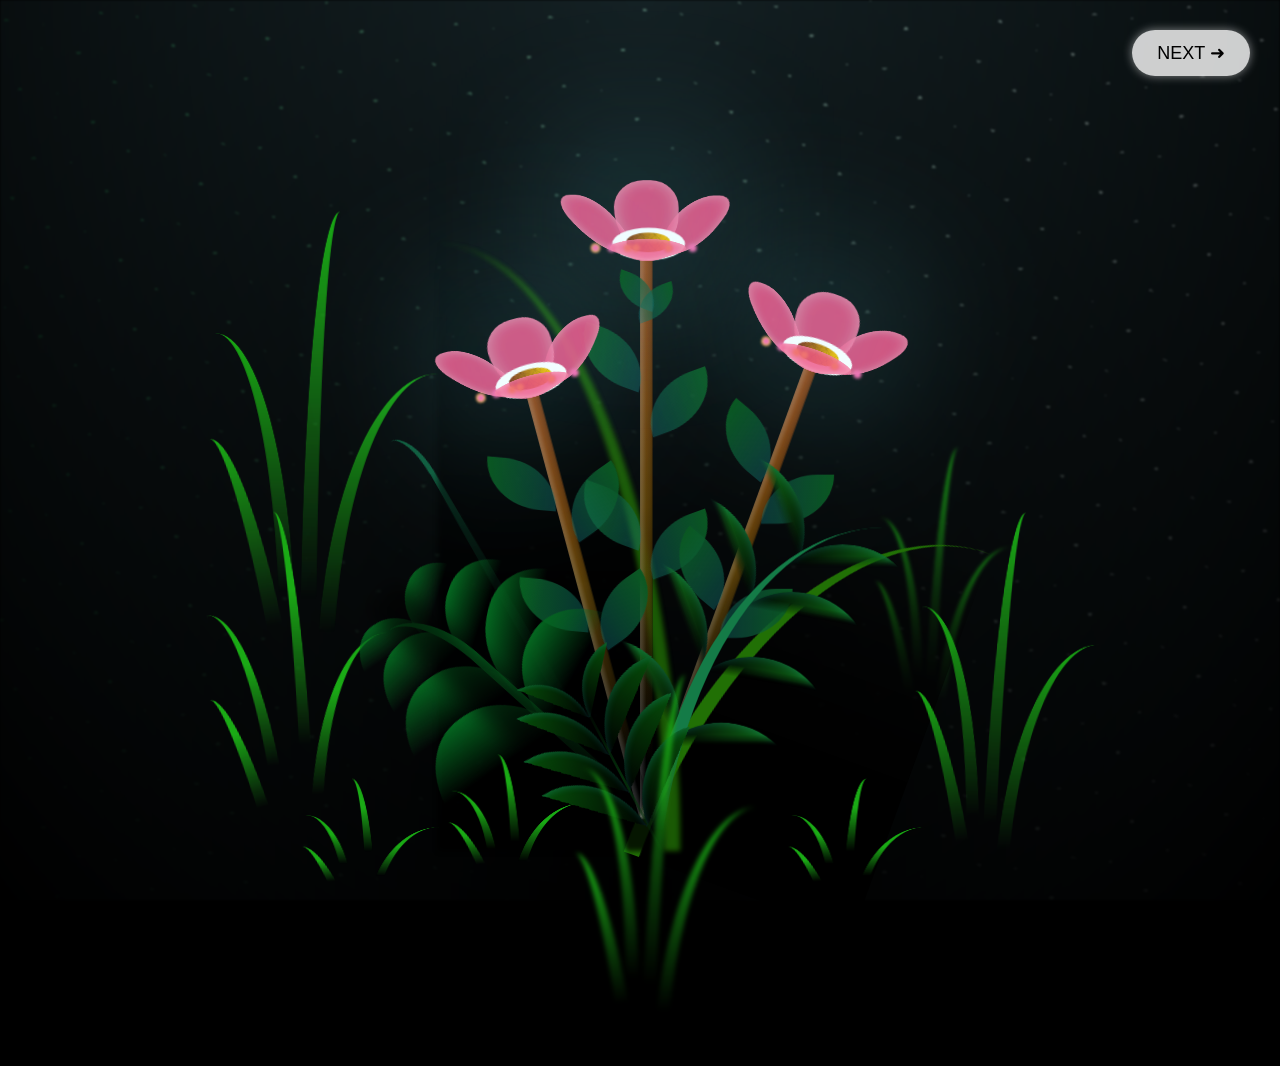
<file: index.html>
<!DOCTYPE html>
<html lang="en">
<head>
    <meta charset="UTF-8">
    <meta http-equiv="X-UA-Compatible" content="IE=edge">
    <meta name="viewport" content="width=device-width, initial-scale=1.0">
    <link rel="stylesheet" href="main.css">
    <link rel="icon" href="flowers.png" type="image/x-icon">
    <title>flowers</title>
    
    <style>
        /* Style for the Next button */
        .next-btn {
            position: fixed;
            top: 30px;
            right: 30px;
            padding: 12px 25px;
            background-color: rgba(255, 255, 255, 0.8);
            color: #000;
            text-decoration: none;
            font-family: Arial, sans-serif;
            font-size: 18px;
            border-radius: 50px;
            box-shadow: 0 0 10px rgba(255, 255, 255, 0.5);
            z-index: 1000; /* Ensures it sits on top of the flowers */
            opacity: 0; /* Hidden initially */
            animation: fadeInButton 2s ease forwards;
            animation-delay: 5s; /* Waits 5 seconds before appearing */
            transition: transform 0.2s, background-color 0.2s;
        }

        .next-btn:hover {
            transform: scale(1.1);
            background-color: #fff;
            cursor: pointer;
        }

        /* Animation definition */
        @keyframes fadeInButton {
            to {
                opacity: 1;
            }
        }
    </style>
</head>
<body class="container">
    <div class="night"></div>
    <div class="flowers">
      <div class="flower flower--1">
        <div class="flower__leafs flower__leafs--1">
          <div class="flower__leaf flower__leaf--1"></div>
          <div class="flower__leaf flower__leaf--2"></div>
          <div class="flower__leaf flower__leaf--3"></div>
          <div class="flower__leaf flower__leaf--4"></div>
          <div class="flower__white-circle"></div>
  
          <div class="flower__light flower__light--1"></div>
          <div class="flower__light flower__light--2"></div>
          <div class="flower__light flower__light--3"></div>
          <div class="flower__light flower__light--4"></div>
          <div class="flower__light flower__light--5"></div>
          <div class="flower__light flower__light--6"></div>
          <div class="flower__light flower__light--7"></div>
          <div class="flower__light flower__light--8"></div>
  
        </div>
        <div class="flower__line">
          <div class="flower__line__leaf flower__line__leaf--1"></div>
          <div class="flower__line__leaf flower__line__leaf--2"></div>
          <div class="flower__line__leaf flower__line__leaf--3"></div>
          <div class="flower__line__leaf flower__line__leaf--4"></div>
          <div class="flower__line__leaf flower__line__leaf--5"></div>
          <div class="flower__line__leaf flower__line__leaf--6"></div>
        </div>
      </div>
  
      <div class="flower flower--2">
        <div class="flower__leafs flower__leafs--2">
          <div class="flower__leaf flower__leaf--1"></div>
          <div class="flower__leaf flower__leaf--2"></div>
          <div class="flower__leaf flower__leaf--3"></div>
          <div class="flower__leaf flower__leaf--4"></div>
          <div class="flower__white-circle"></div>
  
          <div class="flower__light flower__light--1"></div>
          <div class="flower__light flower__light--2"></div>
          <div class="flower__light flower__light--3"></div>
          <div class="flower__light flower__light--4"></div>
          <div class="flower__light flower__light--5"></div>
          <div class="flower__light flower__light--6"></div>
          <div class="flower__light flower__light--7"></div>
          <div class="flower__light flower__light--8"></div>
  
        </div>
        <div class="flower__line">
          <div class="flower__line__leaf flower__line__leaf--1"></div>
          <div class="flower__line__leaf flower__line__leaf--2"></div>
          <div class="flower__line__leaf flower__line__leaf--3"></div>
          <div class="flower__line__leaf flower__line__leaf--4"></div>
        </div>
      </div>
  
      <div class="flower flower--3">
        <div class="flower__leafs flower__leafs--3">
          <div class="flower__leaf flower__leaf--1"></div>
          <div class="flower__leaf flower__leaf--2"></div>
          <div class="flower__leaf flower__leaf--3"></div>
          <div class="flower__leaf flower__leaf--4"></div>
          <div class="flower__white-circle"></div>
  
          <div class="flower__light flower__light--1"></div>
          <div class="flower__light flower__light--2"></div>
          <div class="flower__light flower__light--3"></div>
          <div class="flower__light flower__light--4"></div>
          <div class="flower__light flower__light--5"></div>
          <div class="flower__light flower__light--6"></div>
          <div class="flower__light flower__light--7"></div>
          <div class="flower__light flower__light--8"></div>
  
        </div>
        <div class="flower__line">
          <div class="flower__line__leaf flower__line__leaf--1"></div>
          <div class="flower__line__leaf flower__line__leaf--2"></div>
          <div class="flower__line__leaf flower__line__leaf--3"></div>
          <div class="flower__line__leaf flower__line__leaf--4"></div>
        </div>
      </div>
  
      <div class="grow-ans" style="--d:1.2s">
        <div class="flower__g-long">
          <div class="flower__g-long__top"></div>
          <div class="flower__g-long__bottom"></div>
        </div>
      </div>
  
      <div class="growing-grass">
        <div class="flower__grass flower__grass--1">
          <div class="flower__grass--top"></div>
          <div class="flower__grass--bottom"></div>
          <div class="flower__grass__leaf flower__grass__leaf--1"></div>
          <div class="flower__grass__leaf flower__grass__leaf--2"></div>
          <div class="flower__grass__leaf flower__grass__leaf--3"></div>
          <div class="flower__grass__leaf flower__grass__leaf--4"></div>
          <div class="flower__grass__leaf flower__grass__leaf--5"></div>
          <div class="flower__grass__leaf flower__grass__leaf--6"></div>
          <div class="flower__grass__leaf flower__grass__leaf--7"></div>
          <div class="flower__grass__leaf flower__grass__leaf--8"></div>
          <div class="flower__grass__overlay"></div>
        </div>
      </div>
  
      <div class="growing-grass">
        <div class="flower__grass flower__grass--2">
          <div class="flower__grass--top"></div>
          <div class="flower__grass--bottom"></div>
          <div class="flower__grass__leaf flower__grass__leaf--1"></div>
          <div class="flower__grass__leaf flower__grass__leaf--2"></div>
          <div class="flower__grass__leaf flower__grass__leaf--3"></div>
          <div class="flower__grass__leaf flower__grass__leaf--4"></div>
          <div class="flower__grass__leaf flower__grass__leaf--5"></div>
          <div class="flower__grass__leaf flower__grass__leaf--6"></div>
          <div class="flower__grass__leaf flower__grass__leaf--7"></div>
          <div class="flower__grass__leaf flower__grass__leaf--8"></div>
          <div class="flower__grass__overlay"></div>
        </div>
      </div>
  
      <div class="grow-ans" style="--d:2.4s">
        <div class="flower__g-right flower__g-right--1">
          <div class="leaf"></div>
        </div>
      </div>
  
      <div class="grow-ans" style="--d:2.8s">
        <div class="flower__g-right flower__g-right--2">
          <div class="leaf"></div>
        </div>
      </div>
  
      <div class="grow-ans" style="--d:2.8s">
        <div class="flower__g-front">
          <div class="flower__g-front__leaf-wrapper flower__g-front__leaf-wrapper--1">
            <div class="flower__g-front__leaf"></div>
          </div>
          <div class="flower__g-front__leaf-wrapper flower__g-front__leaf-wrapper--2">
            <div class="flower__g-front__leaf"></div>
          </div>
          <div class="flower__g-front__leaf-wrapper flower__g-front__leaf-wrapper--3">
            <div class="flower__g-front__leaf"></div>
          </div>
          <div class="flower__g-front__leaf-wrapper flower__g-front__leaf-wrapper--4">
            <div class="flower__g-front__leaf"></div>
          </div>
          <div class="flower__g-front__leaf-wrapper flower__g-front__leaf-wrapper--5">
            <div class="flower__g-front__leaf"></div>
          </div>
          <div class="flower__g-front__leaf-wrapper flower__g-front__leaf-wrapper--6">
            <div class="flower__g-front__leaf"></div>
          </div>
          <div class="flower__g-front__leaf-wrapper flower__g-front__leaf-wrapper--7">
            <div class="flower__g-front__leaf"></div>
          </div>
          <div class="flower__g-front__leaf-wrapper flower__g-front__leaf-wrapper--8">
            <div class="flower__g-front__leaf"></div>
          </div>
          <div class="flower__g-front__line"></div>
        </div>
      </div>
  
      <div class="grow-ans" style="--d:3.2s">
        <div class="flower__g-fr">
          <div class="leaf"></div>
          <div class="flower__g-fr__leaf flower__g-fr__leaf--1"></div>
          <div class="flower__g-fr__leaf flower__g-fr__leaf--2"></div>
          <div class="flower__g-fr__leaf flower__g-fr__leaf--3"></div>
          <div class="flower__g-fr__leaf flower__g-fr__leaf--4"></div>
          <div class="flower__g-fr__leaf flower__g-fr__leaf--5"></div>
          <div class="flower__g-fr__leaf flower__g-fr__leaf--6"></div>
          <div class="flower__g-fr__leaf flower__g-fr__leaf--7"></div>
          <div class="flower__g-fr__leaf flower__g-fr__leaf--8"></div>
        </div>
      </div>
  
      <div class="long-g long-g--0">
        <div class="grow-ans" style="--d:3s">
          <div class="leaf leaf--0"></div>
        </div>
        <div class="grow-ans" style="--d:2.2s">
          <div class="leaf leaf--1"></div>
        </div>
        <div class="grow-ans" style="--d:3.4s">
          <div class="leaf leaf--2"></div>
        </div>
        <div class="grow-ans" style="--d:3.6s">
          <div class="leaf leaf--3"></div>
        </div>
      </div>
  
      <div class="long-g long-g--1">
        <div class="grow-ans" style="--d:3.6s">
          <div class="leaf leaf--0"></div>
        </div>
        <div class="grow-ans" style="--d:3.8s">
          <div class="leaf leaf--1"></div>
        </div>
        <div class="grow-ans" style="--d:4s">
          <div class="leaf leaf--2"></div>
        </div>
        <div class="grow-ans" style="--d:4.2s">
          <div class="leaf leaf--3"></div>
        </div>
      </div>
  
      <div class="long-g long-g--2">
        <div class="grow-ans" style="--d:4s">
          <div class="leaf leaf--0"></div>
        </div>
        <div class="grow-ans" style="--d:4.2s">
          <div class="leaf leaf--1"></div>
        </div>
        <div class="grow-ans" style="--d:4.4s">
          <div class="leaf leaf--2"></div>
        </div>
        <div class="grow-ans" style="--d:4.6s">
          <div class="leaf leaf--3"></div>
        </div>
      </div>
  
      <div class="long-g long-g--3">
        <div class="grow-ans" style="--d:4s">
          <div class="leaf leaf--0"></div>
        </div>
        <div class="grow-ans" style="--d:4.2s">
          <div class="leaf leaf--1"></div>
        </div>
        <div class="grow-ans" style="--d:3s">
          <div class="leaf leaf--2"></div>
        </div>
        <div class="grow-ans" style="--d:3.6s">
          <div class="leaf leaf--3"></div>
        </div>
      </div>
  
      <div class="long-g long-g--4">
        <div class="grow-ans" style="--d:4s">
          <div class="leaf leaf--0"></div>
        </div>
        <div class="grow-ans" style="--d:4.2s">
          <div class="leaf leaf--1"></div>
        </div>
        <div class="grow-ans" style="--d:3s">
          <div class="leaf leaf--2"></div>
        </div>
        <div class="grow-ans" style="--d:3.6s">
          <div class="leaf leaf--3"></div>
        </div>
      </div>
  
      <div class="long-g long-g--5">
        <div class="grow-ans" style="--d:4s">
          <div class="leaf leaf--0"></div>
        </div>
        <div class="grow-ans" style="--d:4.2s">
          <div class="leaf leaf--1"></div>
        </div>
        <div class="grow-ans" style="--d:3s">
          <div class="leaf leaf--2"></div>
        </div>
        <div class="grow-ans" style="--d:3.6s">
          <div class="leaf leaf--3"></div>
        </div>
      </div>
  
      <div class="long-g long-g--6">
        <div class="grow-ans" style="--d:4.2s">
          <div class="leaf leaf--0"></div>
        </div>
        <div class="grow-ans" style="--d:4.4s">
          <div class="leaf leaf--1"></div>
        </div>
        <div class="grow-ans" style="--d:4.6s">
          <div class="leaf leaf--2"></div>
        </div>
        <div class="grow-ans" style="--d:4.8s">
          <div class="leaf leaf--3"></div>
        </div>
      </div>
  
      <div class="long-g long-g--7">
        <div class="grow-ans" style="--d:3s">
          <div class="leaf leaf--0"></div>
        </div>
        <div class="grow-ans" style="--d:3.2s">
          <div class="leaf leaf--1"></div>
        </div>
        <div class="grow-ans" style="--d:3.5s">
          <div class="leaf leaf--2"></div>
        </div>
        <div class="grow-ans" style="--d:3.6s">
          <div class="leaf leaf--3"></div>
        </div>
      </div>
    </div>
    
    <a href="birthday.html" class="next-btn">NEXT &#10140;</a>

    <script src="main.js"></script>
  </body>
</html>
</file>
<file: main.css>
*,
*::after,
*::before {
  padding: 0;
  margin: 0;
  box-sizing: border-box;
}

:root {
  --dark-color: #000;
}

body {
  display: flex;
  align-items: flex-end;
  justify-content: center;
  min-height: 100vh;
  background-color: var(--dark-color);
  overflow: hidden;
  perspective: 1000px;
}

.night {
  position: fixed;
  left: 50%;
  top: 0;
  transform: translateX(-50%);
  width: 100%;
  height: 100%;
  filter: blur(0.1vmin);
  background-image: radial-gradient(ellipse at top, transparent 0%, var(--dark-color)), 
  radial-gradient(ellipse at bottom, var(--dark-color), rgba(145, 233, 255, 0.2)), repeating-linear-gradient(220deg, rgb(0, 0, 0) 0px,
   rgb(0, 0, 0) 19px, transparent 19px, transparent 22px), repeating-linear-gradient(189deg, rgb(0, 0, 0) 0px, rgb(0, 0, 0) 19px, transparent 19px, transparent 22px),
    repeating-linear-gradient(148deg, rgb(0, 0, 0) 0px, rgb(0, 0, 0) 19px, transparent 19px, transparent 22px), linear-gradient(90deg, rgb(7, 107, 42), rgb(240, 240, 240));
}

.flowers {
  position: relative;
  transform: scale(0.9);
}

.flower {
  position: absolute;
  bottom: 10vmin;
  transform-origin: bottom center;
  z-index: 10;
  --fl-speed: 0.3s;
}
.flower--1 {
  -webkit-animation: moving-flower-1 4s linear infinite;
          animation: moving-flower-1 4s linear infinite;
}
.flower--1 .flower__line {
  height: 70vmin;
  -webkit-animation-delay: 0.3s;
          animation-delay: 0.3s;
}
.flower--1 .flower__line__leaf--1 {
  -webkit-animation: blooming-leaf-right var(--fl-speed) 1.6s backwards;
          animation: blooming-leaf-right var(--fl-speed) 1.6s backwards;
}
.flower--1 .flower__line__leaf--2 {
  -webkit-animation: blooming-leaf-right var(--fl-speed) 1.4s backwards;
          animation: blooming-leaf-right var(--fl-speed) 1.4s backwards;
}
.flower--1 .flower__line__leaf--3 {
  -webkit-animation: blooming-leaf-left var(--fl-speed) 1.2s backwards;
          animation: blooming-leaf-left var(--fl-speed) 1.2s backwards;
}
.flower--1 .flower__line__leaf--4 {
  -webkit-animation: blooming-leaf-left var(--fl-speed) 1s backwards;
          animation: blooming-leaf-left var(--fl-speed) 1s backwards;
}
.flower--1 .flower__line__leaf--5 {
  -webkit-animation: blooming-leaf-right var(--fl-speed) 1.8s backwards;
          animation: blooming-leaf-right var(--fl-speed) 1.8s backwards;
}
.flower--1 .flower__line__leaf--6 {
  -webkit-animation: blooming-leaf-left var(--fl-speed) 2s backwards;
          animation: blooming-leaf-left var(--fl-speed) 2s backwards;
}
.flower--2 {
  left: 50%;
  transform: rotate(20deg);
  -webkit-animation: moving-flower-2 4s linear infinite;
          animation: moving-flower-2 4s linear infinite;
}
.flower--2 .flower__line {
  height: 60vmin;
  -webkit-animation-delay: 0.6s;
          animation-delay: 0.6s;
}
.flower--2 .flower__line__leaf--1 {
  -webkit-animation: blooming-leaf-right var(--fl-speed) 1.9s backwards;
          animation: blooming-leaf-right var(--fl-speed) 1.9s backwards;
}
.flower--2 .flower__line__leaf--2 {
  -webkit-animation: blooming-leaf-right var(--fl-speed) 1.7s backwards;
          animation: blooming-leaf-right var(--fl-speed) 1.7s backwards;
}
.flower--2 .flower__line__leaf--3 {
  -webkit-animation: blooming-leaf-left var(--fl-speed) 1.5s backwards;
          animation: blooming-leaf-left var(--fl-speed) 1.5s backwards;
}
.flower--2 .flower__line__leaf--4 {
  -webkit-animation: blooming-leaf-left var(--fl-speed) 1.3s backwards;
          animation: blooming-leaf-left var(--fl-speed) 1.3s backwards;
}
.flower--3 {
  left: 50%;
  transform: rotate(-15deg);
  -webkit-animation: moving-flower-3 4s linear infinite;
          animation: moving-flower-3 4s linear infinite;
}
.flower--3 .flower__line {
  -webkit-animation-delay: 0.9s;
          animation-delay: 0.9s;
}
.flower--3 .flower__line__leaf--1 {
  -webkit-animation: blooming-leaf-right var(--fl-speed) 2.5s backwards;
          animation: blooming-leaf-right var(--fl-speed) 2.5s backwards;
}
.flower--3 .flower__line__leaf--2 {
  -webkit-animation: blooming-leaf-right var(--fl-speed) 2.3s backwards;
          animation: blooming-leaf-right var(--fl-speed) 2.3s backwards;
}
.flower--3 .flower__line__leaf--3 {
  -webkit-animation: blooming-leaf-left var(--fl-speed) 2.1s backwards;
          animation: blooming-leaf-left var(--fl-speed) 2.1s backwards;
}
.flower--3 .flower__line__leaf--4 {
  -webkit-animation: blooming-leaf-left var(--fl-speed) 1.9s backwards;
          animation: blooming-leaf-left var(--fl-speed) 1.9s backwards;
}
.flower__leafs {
  position: relative;
  -webkit-animation: blooming-flower 2s backwards;
          animation: blooming-flower 2s backwards;
}
.flower__leafs--1 {
  -webkit-animation-delay: 1.1s;
          animation-delay: 1.1s;
}
.flower__leafs--2 {
  -webkit-animation-delay: 1.4s;
          animation-delay: 1.4s;
}
.flower__leafs--3 {
  -webkit-animation-delay: 1.7s;
          animation-delay: 1.7s;
}
.flower__leafs::after {
  content: "";
  position: absolute;
  left: 0;
  top: 0;
  transform: translate(-50%, -100%);
  width: 8vmin;
  height: 8vmin;
  background-color: #6bf0ff;
  filter: blur(10vmin);
}
.flower__leaf {
  position: absolute;
  bottom: 0;
  left: 50%;
  width: 8vmin;
  height: 11vmin;
  border-radius: 51% 49% 47% 53%/44% 45% 55% 69%;
  background-color: #f672b0;
  background-image: linear-gradient(to top, #ee5286, #ee5286);
  transform-origin: bottom center;
  opacity: 0.9;
  box-shadow: inset 0 0 2vmin rgba(255, 255, 255, 0.5);
}
.flower__leaf--1 {
  transform: translate(-10%, 1%) rotateY(40deg) rotateX(-50deg);
}
.flower__leaf--2 {
  transform: translate(-50%, -4%) rotateX(40deg);
}
.flower__leaf--3 {
  transform: translate(-90%, 0%) rotateY(45deg) rotateX(50deg);
}
.flower__leaf--4 {
  width: 8vmin;
  height: 8vmin;
  transform-origin: bottom left;
  border-radius: 4vmin 10vmin 4vmin 4vmin;
  transform: translate(0%, 18%) rotateX(70deg) rotate(-43deg);
  background-image: linear-gradient(to top, #ee5286, #ee5286);
  z-index: 1;
  opacity: 0.8;
}
.flower__white-circle {
  position: absolute;
  left: -3.5vmin;
  top: -3vmin;
  width: 9vmin;
  height: 4vmin;
  border-radius: 50%;
  background-color: #fff;
}
.flower__white-circle::after {
  content: "";
  position: absolute;
  left: 50%;
  top: 45%;
  transform: translate(-50%, -50%);
  width: 60%;
  height: 60%;
  border-radius: inherit;
  background-image: repeating-linear-gradient(135deg, rgba(0, 0, 0, 0.03) 0px, rgba(0, 0, 0, 0.03) 1px,
   transparent 1px, transparent 12px), repeating-linear-gradient(45deg, rgba(0, 0, 0, 0.03) 0px, rgba(0, 0, 0, 0.03) 1px, transparent 1px,
    transparent 12px), repeating-linear-gradient(67.5deg, rgba(0, 0, 0, 0.03) 0px, rgba(0, 0, 0, 0.03) 1px, transparent 1px, transparent 12px),
     repeating-linear-gradient(135deg, rgba(0, 0, 0, 0.03) 0px, rgba(0, 0, 0, 0.03) 1px, transparent 1px, transparent 12px), repeating-linear-gradient(45deg, rgba(0, 0, 0, 0.03) 0px,
      rgba(0, 0, 0, 0.03) 1px, transparent 1px, transparent 12px), repeating-linear-gradient(112.5deg, rgba(0, 0, 0, 0.03) 0px, rgba(0, 0, 0, 0.03) 1px, transparent 1px, transparent 12px),
       repeating-linear-gradient(112.5deg, rgba(0, 0, 0, 0.03) 0px, rgba(0, 0, 0, 0.03) 1px, transparent 1px, transparent 12px), repeating-linear-gradient(45deg, rgba(0, 0, 0, 0.03) 0px,
        rgba(0, 0, 0, 0.03) 1px, transparent 1px, transparent 12px), repeating-linear-gradient(22.5deg, rgba(0, 0, 0, 0.03) 0px, rgba(0, 0, 0, 0.03) 1px, transparent 1px, transparent 12px), 
        repeating-linear-gradient(45deg, rgba(0, 0, 0, 0.03) 0px, rgba(0, 0, 0, 0.03) 1px, transparent 1px, transparent 12px), repeating-linear-gradient(22.5deg, rgba(0, 0, 0, 0.03) 0px, 
        rgba(0, 0, 0, 0.03) 1px, transparent 1px, transparent 12px), repeating-linear-gradient(135deg, rgba(0, 0, 0, 0.03) 0px, rgba(0, 0, 0, 0.03) 1px, transparent 1px, transparent 12px),
         repeating-linear-gradient(157.5deg, rgba(0, 0, 0, 0.03) 0px, rgba(0, 0, 0, 0.03) 1px, transparent 1px, transparent 12px), repeating-linear-gradient(67.5deg, rgba(0, 0, 0, 0.03) 0px,
          rgba(0, 0, 0, 0.03) 1px, transparent 1px, transparent 12px), repeating-linear-gradient(67.5deg, rgba(0, 0, 0, 0.03) 0px, rgba(0, 0, 0, 0.03) 1px, transparent 1px, transparent 12px),
           linear-gradient(90deg, rgb(127, 47, 21), rgb(255, 206, 0));
}

.flower__line {
  height: 55vmin;
  width: 1.5vmin;
  background-image: linear-gradient(to left, rgba(0, 0, 0, 0.2), transparent, rgba(255, 255, 255, 0.2)), linear-gradient(to top, transparent 10%, #583e08, #944415);
  box-shadow: inset 0 0 2px rgba(0, 0, 0, 0.5);
  -webkit-animation: grow-flower-tree 4s backwards;
          animation: grow-flower-tree 4s backwards;
}
.flower__line__leaf {
  --w: 7vmin;
  --h: calc(var(--w) + 2vmin);
  position: absolute;
  top: 20%;
  left: 90%;
  width: var(--w);
  height: var(--h);
  border-top-right-radius: var(--h);
  border-bottom-left-radius: var(--h);
  background-image: linear-gradient(to top, rgba(20, 117, 122, 0.4), #095721);
}
.flower__line__leaf--1 {
  transform: rotate(70deg) rotateY(30deg);
}
.flower__line__leaf--2 {
  top: 45%;
  transform: rotate(70deg) rotateY(30deg);
}
.flower__line__leaf--3, .flower__line__leaf--4, .flower__line__leaf--6 {
  border-top-right-radius: 0;
  border-bottom-left-radius: 0;
  border-top-left-radius: var(--h);
  border-bottom-right-radius: var(--h);
  left: -460%;
  top: 12%;
  transform: rotate(-70deg) rotateY(30deg);
}
.flower__line__leaf--4 {
  top: 40%;
}
.flower__line__leaf--5 {
  top: 0;
  transform-origin: left;
  transform: rotate(70deg) rotateY(30deg) scale(0.6);
}
.flower__line__leaf--6 {
  top: -2%;
  left: -450%;
  transform-origin: right;
  transform: rotate(-70deg) rotateY(30deg) scale(0.6);
}
.flower__light {
  position: absolute;
  bottom: 0vmin;
  width: 1vmin;
  height: 1vmin;
  background-color: rgb(255, 251, 0);
  border-radius: 50%;
  filter: blur(0.2vmin);
  -webkit-animation: light-ans 4s linear infinite backwards;
          animation: light-ans 4s linear infinite backwards;
}
.flower__light:nth-child(odd) {
  background-color: #f76baf;
}
.flower__light--1 {
  left: -2vmin;
  -webkit-animation-delay: 1s;
          animation-delay: 1s;
}
.flower__light--2 {
  left: 3vmin;
  -webkit-animation-delay: 0.5s;
          animation-delay: 0.5s;
}
.flower__light--3 {
  left: -6vmin;
  -webkit-animation-delay: 0.3s;
          animation-delay: 0.3s;
}
.flower__light--4 {
  left: 6vmin;
  -webkit-animation-delay: 0.9s;
          animation-delay: 0.9s;
}
.flower__light--5 {
  left: -1vmin;
  -webkit-animation-delay: 1.5s;
          animation-delay: 1.5s;
}
.flower__light--6 {
  left: -4vmin;
  -webkit-animation-delay: 3s;
          animation-delay: 3s;
}
.flower__light--7 {
  left: 3vmin;
  -webkit-animation-delay: 2s;
          animation-delay: 2s;
}
.flower__light--8 {
  left: -6vmin;
  -webkit-animation-delay: 3.5s;
          animation-delay: 3.5s;
}
.flower__grass {
  --c: #04661f;
  --line-w: 1.5vmin;
  position: absolute;
  bottom: 12vmin;
  left: -7vmin;
  display: flex;
  flex-direction: column;
  align-items: flex-end;
  z-index: 20;
  transform-origin: bottom center;
  transform: rotate(-48deg) rotateY(40deg);
}
.flower__grass--1 {
  -webkit-animation: moving-grass 2s linear infinite;
          animation: moving-grass 2s linear infinite;
}
.flower__grass--2 {
  left: 2vmin;
  bottom: 10vmin;
  transform: scale(0.5) rotate(75deg) rotateX(10deg) rotateY(-200deg);
  opacity: 0.8;
  z-index: 0;
  -webkit-animation: moving-grass--2 1.5s linear infinite;
          animation: moving-grass--2 1.5s linear infinite;
}
.flower__grass--top {
  width: 7vmin;
  height: 10vmin;
  border-top-right-radius: 100%;
  border-right: var(--line-w) solid var(--c);
  transform-origin: bottom center;
  transform: rotate(-2deg);
}
.flower__grass--bottom {
  margin-top: -2px;
  width: var(--line-w);
  height: 25vmin;
  background-image: linear-gradient(to top, transparent, var(--c));
}
.flower__grass__leaf {
  --size: 10vmin;
  position: absolute;
  width: calc(var(--size) * 2.1);
  height: var(--size);
  border-top-left-radius: var(--size);
  border-top-right-radius: var(--size);
  background-image: linear-gradient(to top, transparent, transparent 30%, var(--c));
  z-index: 100;
}
.flower__grass__leaf--1 {
  top: -6%;
  left: 30%;
  --size: 6vmin;
  transform: rotate(-20deg);
  -webkit-animation: growing-grass-ans--1 2s 2.6s backwards;
          animation: growing-grass-ans--1 2s 2.6s backwards;
}
@-webkit-keyframes growing-grass-ans--1 {
  0% {
    transform-origin: bottom left;
    transform: rotate(-20deg) scale(0);
  }
}
@keyframes growing-grass-ans--1 {
  0% {
    transform-origin: bottom left;
    transform: rotate(-20deg) scale(0);
  }
}
.flower__grass__leaf--2 {
  top: -5%;
  left: -110%;
  --size: 6vmin;
  transform: rotate(10deg);
  -webkit-animation: growing-grass-ans--2 2s 2.4s linear backwards;
          animation: growing-grass-ans--2 2s 2.4s linear backwards;
}
@-webkit-keyframes growing-grass-ans--2 {
  0% {
    transform-origin: bottom right;
    transform: rotate(10deg) scale(0);
  }
}
@keyframes growing-grass-ans--2 {
  0% {
    transform-origin: bottom right;
    transform: rotate(10deg) scale(0);
  }
}
.flower__grass__leaf--3 {
  top: 5%;
  left: 60%;
  --size: 8vmin;
  transform: rotate(-18deg) rotateX(-20deg);
  -webkit-animation: growing-grass-ans--3 2s 2.2s linear backwards;
          animation: growing-grass-ans--3 2s 2.2s linear backwards;
}
@-webkit-keyframes growing-grass-ans--3 {
  0% {
    transform-origin: bottom left;
    transform: rotate(-18deg) rotateX(-20deg) scale(0);
  }
}
@keyframes growing-grass-ans--3 {
  0% {
    transform-origin: bottom left;
    transform: rotate(-18deg) rotateX(-20deg) scale(0);
  }
}
.flower__grass__leaf--4 {
  top: 6%;
  left: -135%;
  --size: 8vmin;
  transform: rotate(2deg);
  -webkit-animation: growing-grass-ans--4 2s 2s linear backwards;
          animation: growing-grass-ans--4 2s 2s linear backwards;
}
@-webkit-keyframes growing-grass-ans--4 {
  0% {
    transform-origin: bottom right;
    transform: rotate(2deg) scale(0);
  }
}
@keyframes growing-grass-ans--4 {
  0% {
    transform-origin: bottom right;
    transform: rotate(2deg) scale(0);
  }
}
.flower__grass__leaf--5 {
  top: 20%;
  left: 60%;
  --size: 10vmin;
  transform: rotate(-24deg) rotateX(-20deg);
  -webkit-animation: growing-grass-ans--5 2s 1.8s linear backwards;
          animation: growing-grass-ans--5 2s 1.8s linear backwards;
}
@-webkit-keyframes growing-grass-ans--5 {
  0% {
    transform-origin: bottom left;
    transform: rotate(-24deg) rotateX(-20deg) scale(0);
  }
}
@keyframes growing-grass-ans--5 {
  0% {
    transform-origin: bottom left;
    transform: rotate(-24deg) rotateX(-20deg) scale(0);
  }
}
.flower__grass__leaf--6 {
  top: 22%;
  left: -180%;
  --size: 10vmin;
  transform: rotate(10deg);
  -webkit-animation: growing-grass-ans--6 2s 1.6s linear backwards;
          animation: growing-grass-ans--6 2s 1.6s linear backwards;
}
@-webkit-keyframes growing-grass-ans--6 {
  0% {
    transform-origin: bottom right;
    transform: rotate(10deg) scale(0);
  }
}
@keyframes growing-grass-ans--6 {
  0% {
    transform-origin: bottom right;
    transform: rotate(10deg) scale(0);
  }
}
.flower__grass__leaf--7 {
  top: 39%;
  left: 70%;
  --size: 10vmin;
  transform: rotate(-10deg);
  -webkit-animation: growing-grass-ans--7 2s 1.4s linear backwards;
          animation: growing-grass-ans--7 2s 1.4s linear backwards;
}
@-webkit-keyframes growing-grass-ans--7 {
  0% {
    transform-origin: bottom left;
    transform: rotate(-10deg) scale(0);
  }
}
@keyframes growing-grass-ans--7 {
  0% {
    transform-origin: bottom left;
    transform: rotate(-10deg) scale(0);
  }
}
.flower__grass__leaf--8 {
  top: 40%;
  left: -215%;
  --size: 11vmin;
  transform: rotate(10deg);
  -webkit-animation: growing-grass-ans--8 2s 1.2s linear backwards;
          animation: growing-grass-ans--8 2s 1.2s linear backwards;
}
@-webkit-keyframes growing-grass-ans--8 {
  0% {
    transform-origin: bottom right;
    transform: rotate(10deg) scale(0);
  }
}
@keyframes growing-grass-ans--8 {
  0% {
    transform-origin: bottom right;
    transform: rotate(10deg) scale(0);
  }
}
.flower__grass__overlay {
  position: absolute;
  top: -10%;
  right: 0%;
  width: 100%;
  height: 100%;
  background-color: rgba(0, 0, 0, 0.6);
  filter: blur(1.5vmin);
  z-index: 100;
}
.flower__g-long {
  --w: 2vmin;
  --h: 6vmin;
  --c: #0e5b3c;
  position: absolute;
  bottom: 10vmin;
  left: -3vmin;
  transform-origin: bottom center;
  transform: rotate(-30deg) rotateY(-20deg);
  display: flex;
  flex-direction: column;
  align-items: flex-end;
  -webkit-animation: flower-g-long-ans 3s linear infinite;
          animation: flower-g-long-ans 3s linear infinite;
}
@-webkit-keyframes flower-g-long-ans {
  0%, 100% {
    transform: rotate(-30deg) rotateY(-20deg);
  }
  50% {
    transform: rotate(-32deg) rotateY(-20deg);
  }
}
@keyframes flower-g-long-ans {
  0%, 100% {
    transform: rotate(-30deg) rotateY(-20deg);
  }
  50% {
    transform: rotate(-32deg) rotateY(-20deg);
  }
}
.flower__g-long__top {
  top: calc(var(--h) * -1);
  width: calc(var(--w) + 1vmin);
  height: var(--h);
  border-top-right-radius: 100%;
  border-right: 0.7vmin solid var(--c);
  transform: translate(-0.7vmin, 1vmin);
}
.flower__g-long__bottom {
  width: var(--w);
  height: 50vmin;
  transform-origin: bottom center;
  background-image: linear-gradient(to top, transparent 30%, var(--c));
  box-shadow: inset 0 0 2px rgba(0, 0, 0, 0.5);
  -webkit-clip-path: polygon(35% 0, 65% 1%, 100% 100%, 0% 100%);
          clip-path: polygon(35% 0, 65% 1%, 100% 100%, 0% 100%);
}
.flower__g-right {
  position: absolute;
  bottom: 6vmin;
  left: -2vmin;
  transform-origin: bottom left;
  transform: rotate(20deg);
  
}
.flower__g-right .leaf {
  width: 30vmin;
  height: 50vmin;
  border-top-left-radius: 100%;
  border-left: 2vmin solid #217005;
  background-image: linear-gradient(to bottom, transparent, var(--dark-color) 60%);
 -webkit-mask
  -webkit-mask-image: linear-gradient(to top,transparent 30%,#24803e 60% );
}
.flower__g-right--1 {
  -webkit-animation: flower-g-right-ans 2.5s linear infinite;
          animation: flower-g-right-ans 2.5s linear infinite;
}
.flower__g-right--2 {
  left: 5vmin;
  transform: rotateY(-180deg);
  -webkit-animation: flower-g-right-ans--2 3s linear infinite;
          animation: flower-g-right-ans--2 3s linear infinite;
}
.flower__g-right--2 .leaf {
  height: 75vmin;
  filter: blur(0.3vmin);
  opacity: 0.8;
}
@-webkit-keyframes flower-g-right-ans {
  0%, 100% {
    transform: rotate(20deg);
  }
  50% {
    transform: rotate(24deg) rotateX(-20deg);
  }
}
@keyframes flower-g-right-ans {
  0%, 100% {
    transform: rotate(20deg);
  }
  50% {
    transform: rotate(24deg) rotateX(-20deg);
  }
}
@-webkit-keyframes flower-g-right-ans--2 {
  0%, 100% {
    transform: rotateY(-180deg) rotate(0deg) rotateX(-20deg);
  }
  50% {
    transform: rotateY(-180deg) rotate(6deg) rotateX(-20deg);
  }
}
@keyframes flower-g-right-ans--2 {
  0%, 100% {
    transform: rotateY(-180deg) rotate(0deg) rotateX(-20deg);
  }
  50% {
    transform: rotateY(-180deg) rotate(6deg) rotateX(-20deg);
  }
}
.flower__g-front {
  position: absolute;
  bottom: 6vmin;
  left: 2.5vmin;
  z-index: 100;
  transform-origin: bottom center;
  transform: rotate(-28deg) rotateY(30deg) scale(1.04);
  -webkit-animation: flower__g-front-ans 2s linear infinite;
          animation: flower__g-front-ans 2s linear infinite;
}
@-webkit-keyframes flower__g-front-ans {
  0%, 100% {
    transform: rotate(-28deg) rotateY(30deg) scale(1.04);
  }
  50% {
    transform: rotate(-35deg) rotateY(40deg) scale(1.04);
  }
}
@keyframes flower__g-front-ans {
  0%, 100% {
    transform: rotate(-28deg) rotateY(30deg) scale(1.04);
  }
  50% {
    transform: rotate(-35deg) rotateY(40deg) scale(1.04);
  }
}
.flower__g-front__line {
  width: 0.3vmin;
  height: 20vmin;
  background-image: linear-gradient(to top, transparent, #042e0b, transparent 100%);
  position: relative;
}
.flower__g-front__leaf-wrapper {
  position: absolute;
  top: 0;
  left: 0;
  transform-origin: bottom left;
  transform: rotate(10deg);
}
.flower__g-front__leaf-wrapper:nth-child(even) {
  left: 0vmin;
  transform: rotateY(-180deg) rotate(5deg);
  -webkit-animation: flower__g-front__leaf-left-ans 1s ease-in backwards;
          animation: flower__g-front__leaf-left-ans 1s ease-in backwards;
}
.flower__g-front__leaf-wrapper:nth-child(odd) {
  -webkit-animation: flower__g-front__leaf-ans 1s ease-in backwards;
          animation: flower__g-front__leaf-ans 1s ease-in backwards;
}
.flower__g-front__leaf-wrapper--1 {
  top: -8vmin;
  transform: scale(0.7);
  -webkit-animation: flower__g-front__leaf-ans 1s 5.5s ease-in backwards !important;
          animation: flower__g-front__leaf-ans 1s 5.5s ease-in backwards !important;
}
.flower__g-front__leaf-wrapper--2 {
  top: -8vmin;
  transform: rotateY(-180deg) scale(0.7) !important;
  -webkit-animation: flower__g-front__leaf-left-ans-2 1s 4.6s ease-in backwards !important;
          animation: flower__g-front__leaf-left-ans-2 1s 4.6s ease-in backwards !important;
}
.flower__g-front__leaf-wrapper--3 {
  top: -3vmin;
  -webkit-animation: flower__g-front__leaf-ans 1s 4.6s ease-in backwards;
          animation: flower__g-front__leaf-ans 1s 4.6s ease-in backwards;
}
.flower__g-front__leaf-wrapper--4 {
  top: -3vmin;
  transform: rotateY(-180deg) scale(0.9) !important;
  -webkit-animation: flower__g-front__leaf-left-ans-2 1s 4.6s ease-in backwards !important;
          animation: flower__g-front__leaf-left-ans-2 1s 4.6s ease-in backwards !important;
}
@-webkit-keyframes flower__g-front__leaf-left-ans-2 {
  0% {
    transform: rotateY(-180deg) scale(0);
  }
}
@keyframes flower__g-front__leaf-left-ans-2 {
  0% {
    transform: rotateY(-180deg) scale(0);
  }
}
.flower__g-front__leaf-wrapper--5, .flower__g-front__leaf-wrapper--6 {
  top: 2vmin;
}
.flower__g-front__leaf-wrapper--7, .flower__g-front__leaf-wrapper--8 {
  top: 6.5vmin;
}
.flower__g-front__leaf-wrapper--2 {
  -webkit-animation-delay: 5.2s !important;
          animation-delay: 5.2s !important;
}
.flower__g-front__leaf-wrapper--3 {
  -webkit-animation-delay: 4.9s !important;
          animation-delay: 4.9s !important;
}
.flower__g-front__leaf-wrapper--5 {
  -webkit-animation-delay: 4.3s !important;
          animation-delay: 4.3s !important;
}
.flower__g-front__leaf-wrapper--6 {
  -webkit-animation-delay: 4.1s !important;
          animation-delay: 4.1s !important;
}
.flower__g-front__leaf-wrapper--7 {
  -webkit-animation-delay: 3.8s !important;
          animation-delay: 3.8s !important;
}
.flower__g-front__leaf-wrapper--8 {
  -webkit-animation-delay: 3.5s !important;
          animation-delay: 3.5s !important;
}
@-webkit-keyframes flower__g-front__leaf-ans {
  0% {
    transform: rotate(10deg) scale(0);
  }
}
@keyframes flower__g-front__leaf-ans {
  0% {
    transform: rotate(10deg) scale(0);
  }
}
@-webkit-keyframes flower__g-front__leaf-left-ans {
  0% {
    transform: rotateY(-180deg) rotate(5deg) scale(0);
  }
}
@keyframes flower__g-front__leaf-left-ans {
  0% {
    transform: rotateY(-180deg) rotate(5deg) scale(0);
  }
}
.flower__g-front__leaf {
  width: 10vmin;
  height: 10vmin;
  border-radius: 100% 0% 0% 100%/100% 100% 0% 0%;
  box-shadow: inset 0 2px 1vmin hsla(184deg, 97%, 58%, 0.2);
  background-image: linear-gradient(to bottom left, transparent, var(--dark-color)), linear-gradient(to bottom right, #064f0a 50%, transparent 50%, transparent);
  -webkit-mask-image: linear-gradient(to bottom right, #097149 50%, transparent 50%, transparent);
  mask-image: linear-gradient(to bottom right, #0e8723 50%, transparent 50%, transparent);
}
.flower__g-fr {
  position: absolute;
  bottom: -4vmin;
  left: vmin;
  transform-origin: bottom left;
  z-index: 10;
  -webkit-animation: flower__g-fr-ans 2s linear infinite;
          animation: flower__g-fr-ans 2s linear infinite;
}
@-webkit-keyframes flower__g-fr-ans {
  0%, 100% {
    transform: rotate(2deg);
  }
  50% {
    transform: rotate(4deg);
  }
}
@keyframes flower__g-fr-ans {
  0%, 100% {
    transform: rotate(2deg);
  }
  50% {
    transform: rotate(4deg);
  }
}
.flower__g-fr .leaf {
  width: 30vmin;
  height: 50vmin;
  border-top-left-radius: 100%;
  border-left: 2vmin solid #147b47;
  -webkit-mask-image: linear-gradient(to top, transparent 25%, #0e4e2a 50%);
  position: relative;
  z-index: 1;
}
.flower__g-fr__leaf {
  position: absolute;
  top: 0;
  left: 0;
  width: 10vmin;
  height: 10vmin;
  border-radius: 100% 0% 0% 100%/100% 100% 0% 0%;
  box-shadow: inset 0 2px 1vmin hsla(184deg, 97%, 58%, 0.2);
  background-image: linear-gradient(to bottom left, transparent, var(--dark-color) 98%), linear-gradient(to bottom right, #106e18 45%, transparent 50%, transparent);
  -webkit-mask-image: linear-gradient(135deg, #175f22 40%, transparent 50%, transparent);
}
.flower__g-fr__leaf--1 {
  left: 20vmin;
  transform: rotate(45deg);
  -webkit-animation: flower__g-fr-leaft-ans-1 0.5s 5.2s linear backwards;
          animation: flower__g-fr-leaft-ans-1 0.5s 5.2s linear backwards;
}
@-webkit-keyframes flower__g-fr-leaft-ans-1 {
  0% {
    transform-origin: left;
    transform: rotate(45deg) scale(0);
  }
}
@keyframes flower__g-fr-leaft-ans-1 {
  0% {
    transform-origin: left;
    transform: rotate(45deg) scale(0);
  }
}
.flower__g-fr__leaf--2 {
  left: 12vmin;
  top: -7vmin;
  transform: rotate(25deg) rotateY(-180deg);
  -webkit-animation: flower__g-fr-leaft-ans-6 0.5s 5s linear backwards;
          animation: flower__g-fr-leaft-ans-6 0.5s 5s linear backwards;
}
.flower__g-fr__leaf--3 {
  left: 15vmin;
  top: 6vmin;
  transform: rotate(55deg);
  -webkit-animation: flower__g-fr-leaft-ans-5 0.5s 4.8s linear backwards;
          animation: flower__g-fr-leaft-ans-5 0.5s 4.8s linear backwards;
}
.flower__g-fr__leaf--4 {
  left: 6vmin;
  top: -2vmin;
  transform: rotate(25deg) rotateY(-180deg);
  -webkit-animation: flower__g-fr-leaft-ans-6 0.5s 4.6s linear backwards;
          animation: flower__g-fr-leaft-ans-6 0.5s 4.6s linear backwards;
}
.flower__g-fr__leaf--5 {
  left: 10vmin;
  top: 14vmin;
  transform: rotate(55deg);
  -webkit-animation: flower__g-fr-leaft-ans-5 0.5s 4.4s linear backwards;
          animation: flower__g-fr-leaft-ans-5 0.5s 4.4s linear backwards;
}
@-webkit-keyframes flower__g-fr-leaft-ans-5 {
  0% {
    transform-origin: left;
    transform: rotate(55deg) scale(0);
  }
}
@keyframes flower__g-fr-leaft-ans-5 {
  0% {
    transform-origin: left;
    transform: rotate(55deg) scale(0);
  }
}
.flower__g-fr__leaf--6 {
  left: 0vmin;
  top: 6vmin;
  transform: rotate(25deg) rotateY(-180deg);
  -webkit-animation: flower__g-fr-leaft-ans-6 0.5s 4.2s linear backwards;
          animation: flower__g-fr-leaft-ans-6 0.5s 4.2s linear backwards;
}
@-webkit-keyframes flower__g-fr-leaft-ans-6 {
  0% {
    transform-origin: right;
    transform: rotate(25deg) rotateY(-180deg) scale(0);
  }
}
@keyframes flower__g-fr-leaft-ans-6 {
  0% {
    transform-origin: right;
    transform: rotate(25deg) rotateY(-180deg) scale(0);
  }
}
.flower__g-fr__leaf--7 {
  left: 5vmin;
  top: 22vmin;
  transform: rotate(45deg);
  -webkit-animation: flower__g-fr-leaft-ans-7 0.5s 4s linear backwards;
          animation: flower__g-fr-leaft-ans-7 0.5s 4s linear backwards;
}
@-webkit-keyframes flower__g-fr-leaft-ans-7 {
  0% {
    transform-origin: left;
    transform: rotate(45deg) scale(0);
  }
}
@keyframes flower__g-fr-leaft-ans-7 {
  0% {
    transform-origin: left;
    transform: rotate(45deg) scale(0);
  }
}
.flower__g-fr__leaf--8 {
  left: -4vmin;
  top: 15vmin;
  transform: rotate(15deg) rotateY(-180deg);
  -webkit-animation: flower__g-fr-leaft-ans-8 0.5s 3.8s linear backwards;
          animation: flower__g-fr-leaft-ans-8 0.5s 3.8s linear backwards;
}
@-webkit-keyframes flower__g-fr-leaft-ans-8 {
  0% {
    transform-origin: right;
    transform: rotate(15deg) rotateY(-180deg) scale(0);
  }
}
@keyframes flower__g-fr-leaft-ans-8 {
  0% {
    transform-origin: right;
    transform: rotate(15deg) rotateY(-180deg) scale(0);
  }
}

.long-g {
  position: absolute;
  bottom: 25vmin;
  left: -42vmin;
  transform-origin: bottom left;
}
.long-g--1 {
  bottom: 0vmin;
  transform: scale(0.8) rotate(-5deg);
}
.long-g--1 .leaf {
  -webkit-mask-image: linear-gradient(to top, transparent 40%, #196d2a 80%) !important;
}
.long-g--1 .leaf--1 {
  --w: 5vmin;
  --h: 60vmin;
  left: -2vmin;
  transform: rotate(3deg) rotateY(-180deg);
}
.long-g--2, .long-g--3 {
  bottom: -3vmin;
  left: -35vmin;
  transform-origin: center;
  transform: scale(0.6) rotateX(60deg);
}
.long-g--2 .leaf, .long-g--3 .leaf {
  -webkit-mask-image: linear-gradient(to top, transparent 50%, #176220 80%) !important;
}
.long-g--2 .leaf--1, .long-g--3 .leaf--1 {
  left: -1vmin;
  transform: rotateY(-180deg);
}
.long-g--3 {
  left: -17vmin;
  bottom: 0vmin;
}
.long-g--3 .leaf {
  -webkit-mask-image: linear-gradient(to top, transparent 40%, #176220 80%) !important;
}
.long-g--4 {
  left: 25vmin;
  bottom: -3vmin;
  transform-origin: center;
  transform: scale(0.6) rotateX(60deg);
}
.long-g--4 .leaf {
  -webkit-mask-image: linear-gradient(to top, transparent 50%, #176220 80%) !important;
}
.long-g--5 {
  left: 42vmin;
  bottom: 0vmin;
  transform: scale(0.8) rotate(2deg);
}
.long-g--6 {
  left: 0vmin;
  bottom: -20vmin;
  z-index: 100;
  filter: blur(0.3vmin);
  transform: scale(0.8) rotate(2deg);
}
.long-g--7 {
  left: 35vmin;
  bottom: 20vmin;
  z-index: -1;
  filter: blur(0.3vmin);
  transform: scale(0.6) rotate(2deg);
  opacity: 0.7;
}
.long-g .leaf {
  --w: 15vmin;
  --h: 40vmin;
  --c: #1aaa15;
  position: absolute;
  bottom: 0;
  width: var(--w);
  height: var(--h);
  border-top-left-radius: 100%;
  border-left: 2vmin solid var(--c);
  -webkit-mask-image: linear-gradient(to top, transparent 20%, var(--dark-color));
  transform-origin: bottom center;
}
.long-g .leaf--0 {
  left: 2vmin;
  -webkit-animation: leaf-ans-1 4s linear infinite;
          animation: leaf-ans-1 4s linear infinite;
}
.long-g .leaf--1 {
  --w: 5vmin;
  --h: 60vmin;
  -webkit-animation: leaf-ans-1 4s linear infinite;
          animation: leaf-ans-1 4s linear infinite;
}
.long-g .leaf--2 {
  --w: 10vmin;
  --h: 40vmin;
  left: -0.5vmin;
  bottom: 5vmin;
  transform-origin: bottom left;
  transform: rotateY(-180deg);
  -webkit-animation: leaf-ans-2 3s linear infinite;
          animation: leaf-ans-2 3s linear infinite;
}
.long-g .leaf--3 {
  --w: 5vmin;
  --h: 30vmin;
  left: -1vmin;
  bottom: 3.2vmin;
  transform-origin: bottom left;
  transform: rotate(-10deg) rotateY(-180deg);
  -webkit-animation: leaf-ans-3 3s linear infinite;
          animation: leaf-ans-3 3s linear infinite;
}

@-webkit-keyframes leaf-ans-1 {
  0%, 100% {
    transform: rotate(-5deg) scale(1);
  }
  50% {
    transform: rotate(5deg) scale(1.1);
  }
}

@keyframes leaf-ans-1 {
  0%, 100% {
    transform: rotate(-5deg) scale(1);
  }
  50% {
    transform: rotate(5deg) scale(1.1);
  }
}
@-webkit-keyframes leaf-ans-2 {
  0%, 100% {
    transform: rotateY(-180deg) rotate(5deg);
  }
  50% {
    transform: rotateY(-180deg) rotate(0deg) scale(1.1);
  }
}
@keyframes leaf-ans-2 {
  0%, 100% {
    transform: rotateY(-180deg) rotate(5deg);
  }
  50% {
    transform: rotateY(-180deg) rotate(0deg) scale(1.1);
  }
}
@-webkit-keyframes leaf-ans-3 {
  0%, 100% {
    transform: rotate(-10deg) rotateY(-180deg);
  }
  50% {
    transform: rotate(-20deg) rotateY(-180deg);
  }
}
@keyframes leaf-ans-3 {
  0%, 100% {
    transform: rotate(-10deg) rotateY(-180deg);
  }
  50% {
    transform: rotate(-20deg) rotateY(-180deg);
  }
}
.grow-ans {
  -webkit-animation: grow-ans 2s var(--d) backwards;
          animation: grow-ans 2s var(--d) backwards;
}

@-webkit-keyframes grow-ans {
  0% {
    transform: scale(0);
    opacity: 0;
  }
}

@keyframes grow-ans {
  0% {
    transform: scale(0);
    opacity: 0;
  }
}
@-webkit-keyframes light-ans {
  0% {
    opacity: 0;
    transform: translateY(0vmin);
  }
  25% {
    opacity: 1;
    transform: translateY(-5vmin) translateX(-2vmin);
  }
  50% {
    opacity: 1;
    transform: translateY(-15vmin) translateX(2vmin);
    filter: blur(0.2vmin);
  }
  75% {
    transform: translateY(-20vmin) translateX(-2vmin);
    filter: blur(0.2vmin);
  }
  100% {
    transform: translateY(-30vmin);
    opacity: 0;
    filter: blur(1vmin);
  }
}
@keyframes light-ans {
  0% {
    opacity: 0;
    transform: translateY(0vmin);
  }
  25% {
    opacity: 1;
    transform: translateY(-5vmin) translateX(-2vmin);
  }
  50% {
    opacity: 1;
    transform: translateY(-15vmin) translateX(2vmin);
    filter: blur(0.2vmin);
  }
  75% {
    transform: translateY(-20vmin) translateX(-2vmin);
    filter: blur(0.2vmin);
  }
  100% {
    transform: translateY(-30vmin);
    opacity: 0;
    filter: blur(1vmin);
  }
}
@-webkit-keyframes moving-flower-1 {
  0%, 100% {
    transform: rotate(2deg);
  }
  50% {
    transform: rotate(-2deg);
  }
}
@keyframes moving-flower-1 {
  0%, 100% {
    transform: rotate(2deg);
  }
  50% {
    transform: rotate(-2deg);
  }
}
@-webkit-keyframes moving-flower-2 {
  0%, 100% {
    transform: rotate(18deg);
  }
  50% {
    transform: rotate(14deg);
  }
}
@keyframes moving-flower-2 {
  0%, 100% {
    transform: rotate(18deg);
  }
  50% {
    transform: rotate(14deg);
  }
}
@-webkit-keyframes moving-flower-3 {
  0%, 100% {
    transform: rotate(-18deg);
  }
  50% {
    transform: rotate(-20deg) rotateY(-10deg);
  }
}
@keyframes moving-flower-3 {
  0%, 100% {
    transform: rotate(-18deg);
  }
  50% {
    transform: rotate(-20deg) rotateY(-10deg);
  }
}
@-webkit-keyframes blooming-leaf-right {
  0% {
    transform-origin: left;
    transform: rotate(70deg) rotateY(30deg) scale(0);
  }
}
@keyframes blooming-leaf-right {
  0% {
    transform-origin: left;
    transform: rotate(70deg) rotateY(30deg) scale(0);
  }
}
@-webkit-keyframes blooming-leaf-left {
  0% {
    transform-origin: right;
    transform: rotate(-70deg) rotateY(30deg) scale(0);
  }
}
@keyframes blooming-leaf-left {
  0% {
    transform-origin: right;
    transform: rotate(-70deg) rotateY(30deg) scale(0);
  }
}
@-webkit-keyframes grow-flower-tree {
  0% {
    height: 0;
    border-radius: 1vmin;
  }
}
@keyframes grow-flower-tree {
  0% {
    height: 0;
    border-radius: 1vmin;
  }
}
@-webkit-keyframes blooming-flower {
  0% {
    transform: scale(0);
  }
}
@keyframes blooming-flower {
  0% {
    transform: scale(0);
  }
}
@-webkit-keyframes moving-grass {
  0%, 100% {
    transform: rotate(-48deg) rotateY(40deg);
  }
  50% {
    transform: rotate(-50deg) rotateY(40deg);
  }
}
@keyframes moving-grass {
  0%, 100% {
    transform: rotate(-48deg) rotateY(40deg);
  }
  50% {
    transform: rotate(-50deg) rotateY(40deg);
  }
}
@-webkit-keyframes moving-grass--2 {
  0%, 100% {
    transform: scale(0.5) rotate(75deg) rotateX(10deg) rotateY(-200deg);
  }
  50% {
    transform: scale(0.5) rotate(79deg) rotateX(10deg) rotateY(-200deg);
  }
}
@keyframes moving-grass--2 {
  0%, 100% {
    transform: scale(0.5) rotate(75deg) rotateX(10deg) rotateY(-200deg);
  }
  50% {
    transform: scale(0.5) rotate(79deg) rotateX(10deg) rotateY(-200deg);
  }
}
.growing-grass {
  -webkit-animation: growing-grass-ans 1s 2s backwards;
          animation: growing-grass-ans 1s 2s backwards;
}

@-webkit-keyframes growing-grass-ans {
  0% {
    transform: scale(0);
  }
}

@keyframes growing-grass-ans {
  0% {
    transform: scale(0);
  }
}
.container * {
  -webkit-animation-play-state: paused !important;
          animation-play-state: paused !important;
}
</file>
